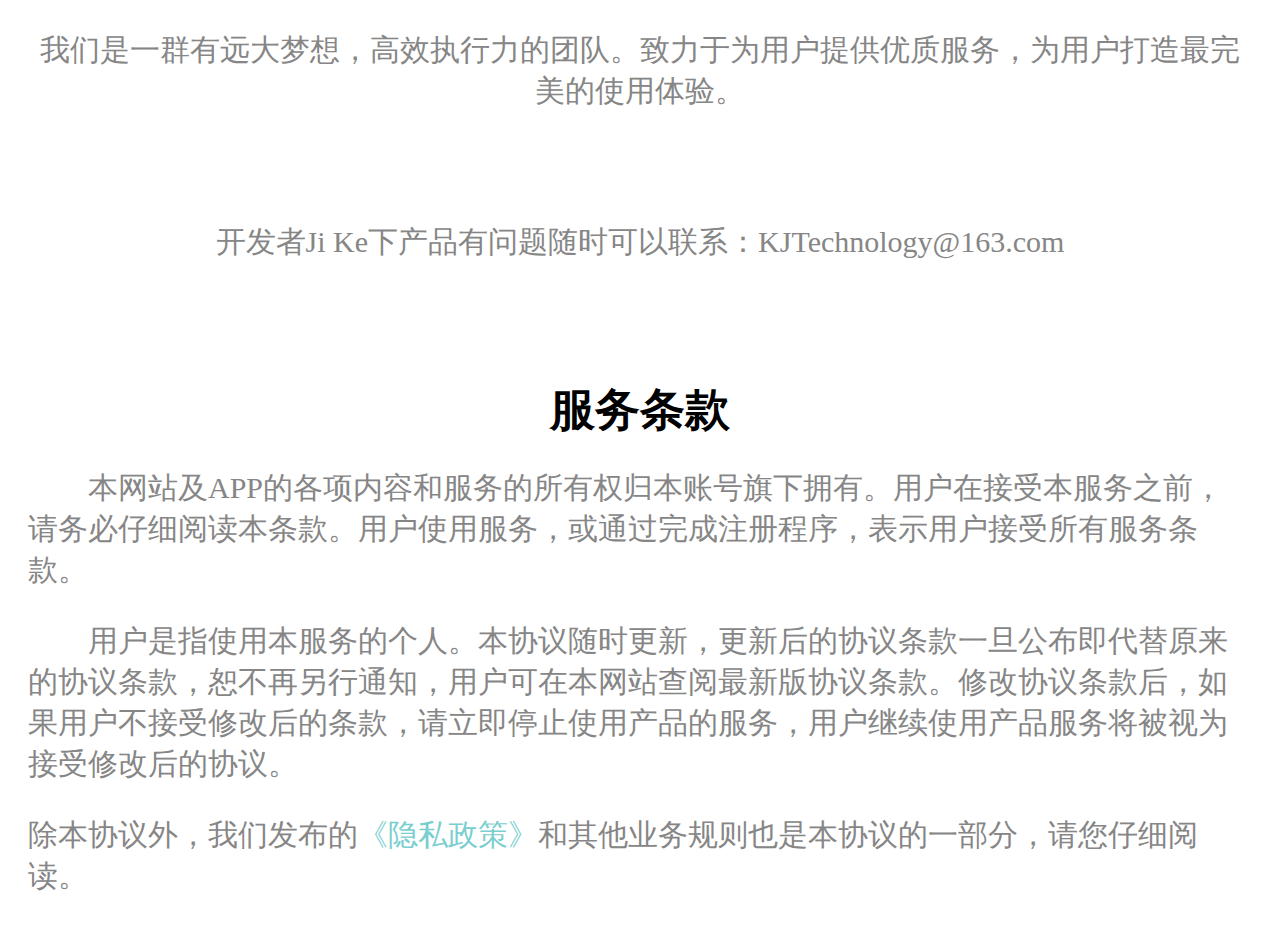
<file: index.html>
<!DOCTYPE html>
<html lang="en">
<head>
    <meta charset="UTF-8">
    <title>Title</title>
    <link rel="stylesheet" href="yhlStyle.css">
</head>
<body>
<p class="centerText">
    我们是一群有远大梦想，高效执行力的团队。致力于为用户提供优质服务，为用户打造最完美的使用体验。
</p>
<div class="lineone"></div>
<p class="centerText">
    开发者Ji Ke下产品有问题随时可以联系：KJTechnology@163.com
</p>
<div class="lineone"></div>
<h2 class="centerText">
    服务条款
</h2>
<p class="emptyIndex">
    本网站及APP的各项内容和服务的所有权归本账号旗下拥有。用户在接受本服务之前，请务必仔细阅读本条款。用户使用服务，或通过完成注册程序，表示用户接受所有服务条款。
</p>
<p class="emptyIndex">
    用户是指使用本服务的个人。本协议随时更新，更新后的协议条款一旦公布即代替原来的协议条款，恕不再另行通知，用户可在本网站查阅最新版协议条款。修改协议条款后，如果用户不接受修改后的条款，请立即停止使用产品的服务，用户继续使用产品服务将被视为接受修改后的协议。
</p>
<p>除本协议外，我们发布的<a href="https://y-hliang.github.io/PrivacyPolicy/">《隐私政策》</a>和其他业务规则也是本协议的一部分，请您仔细阅读。</p>
</body>
</file>
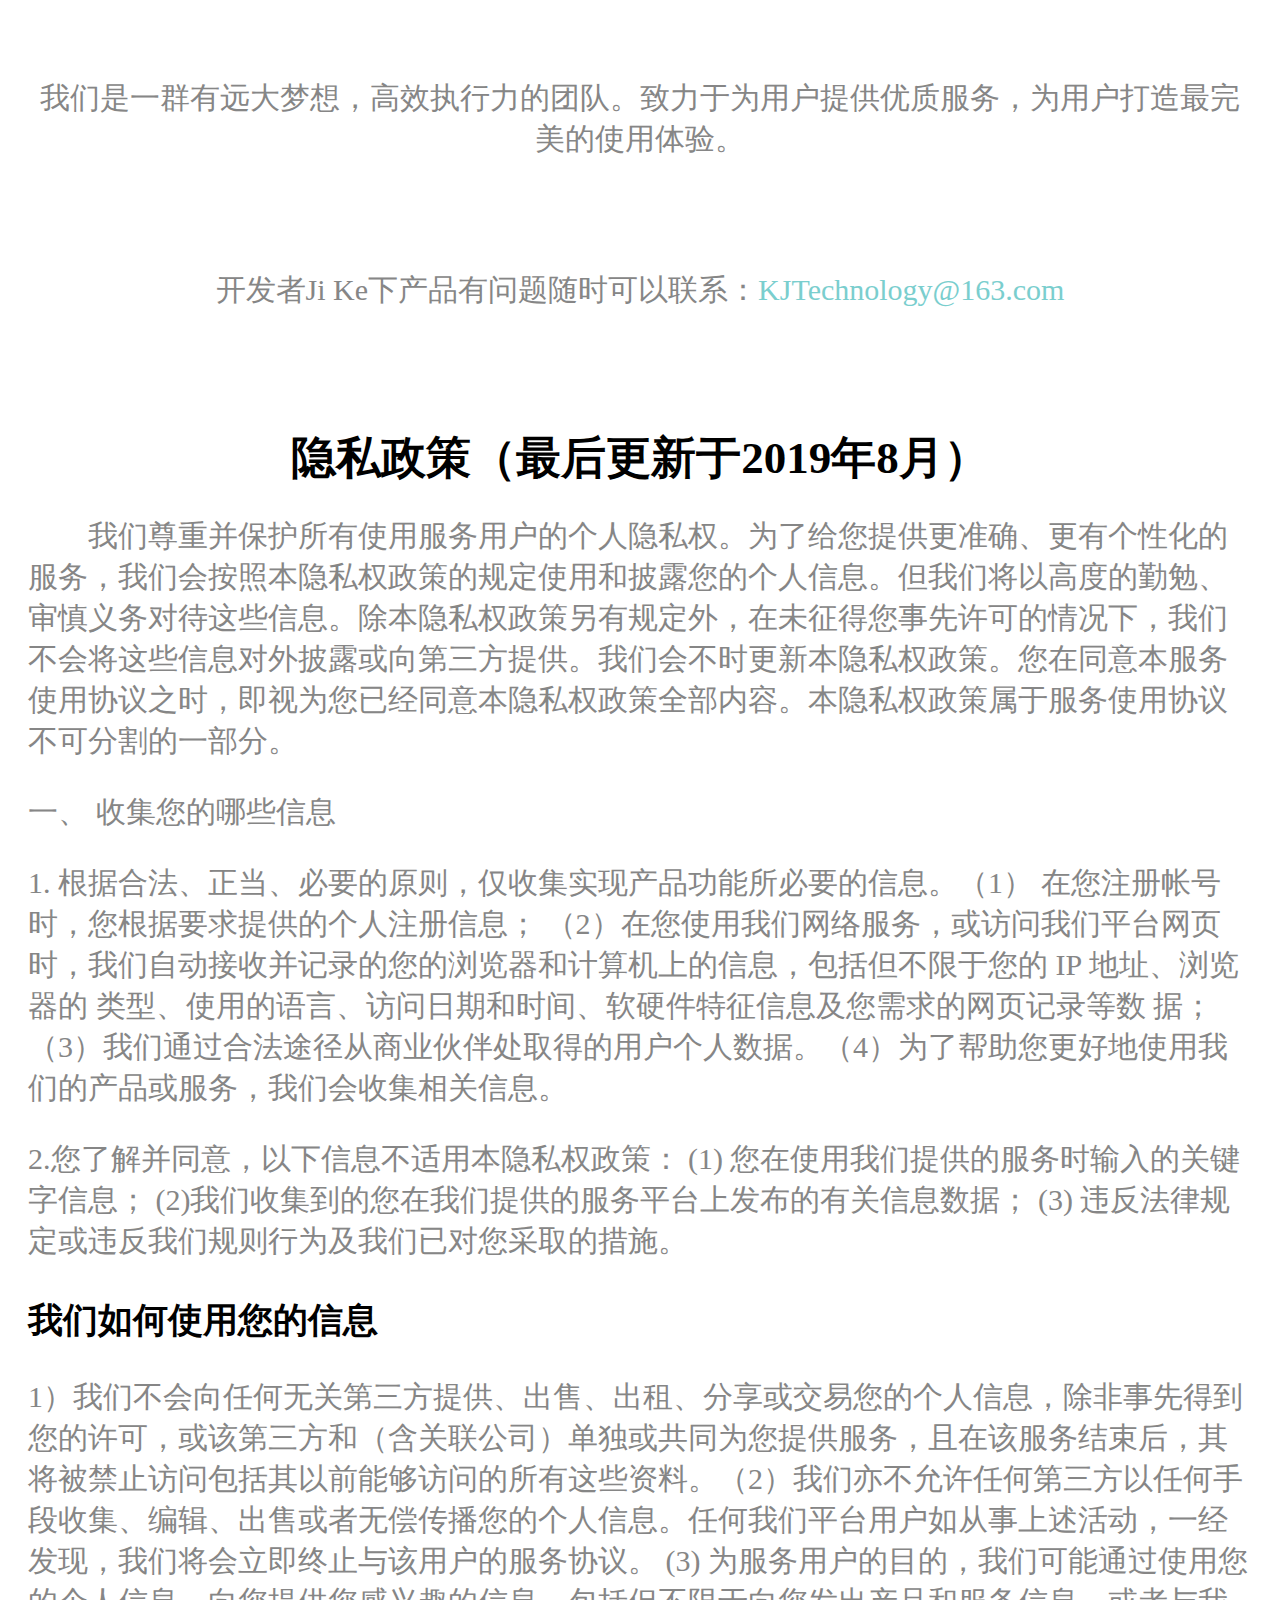
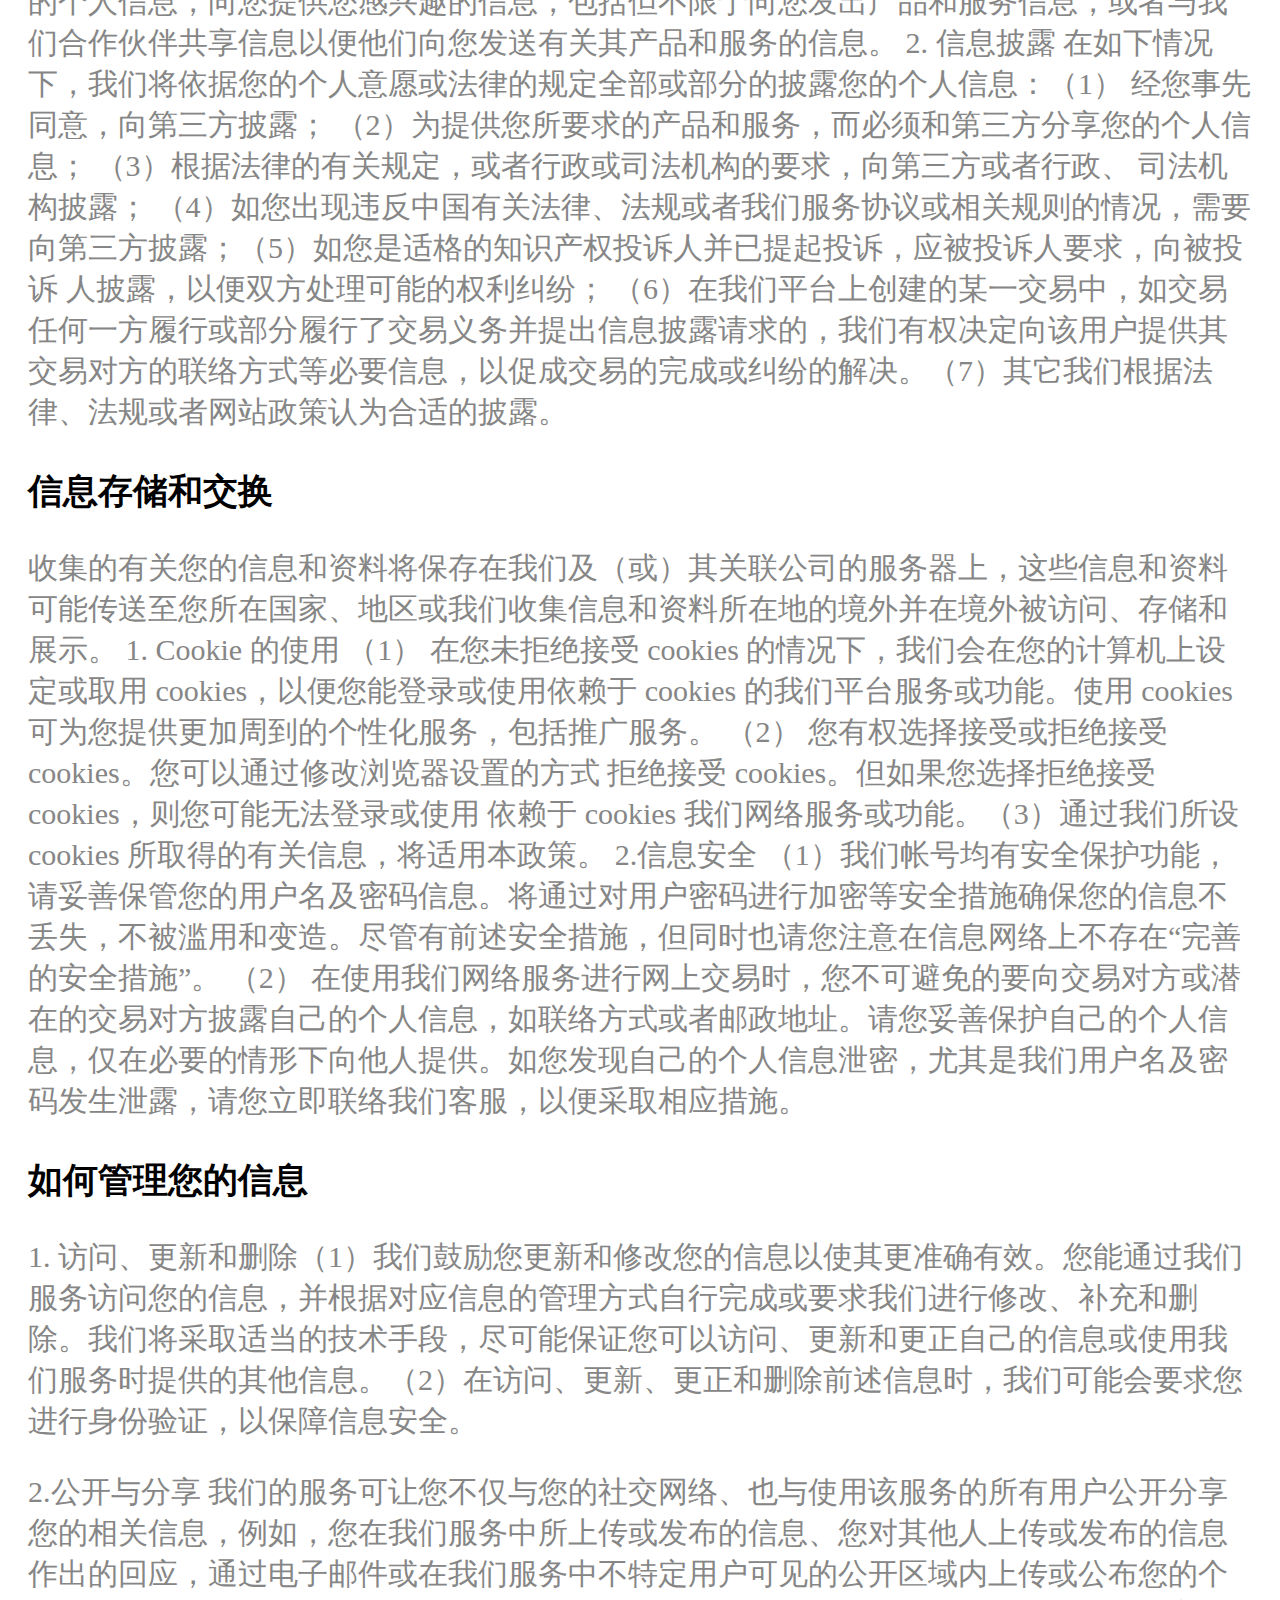
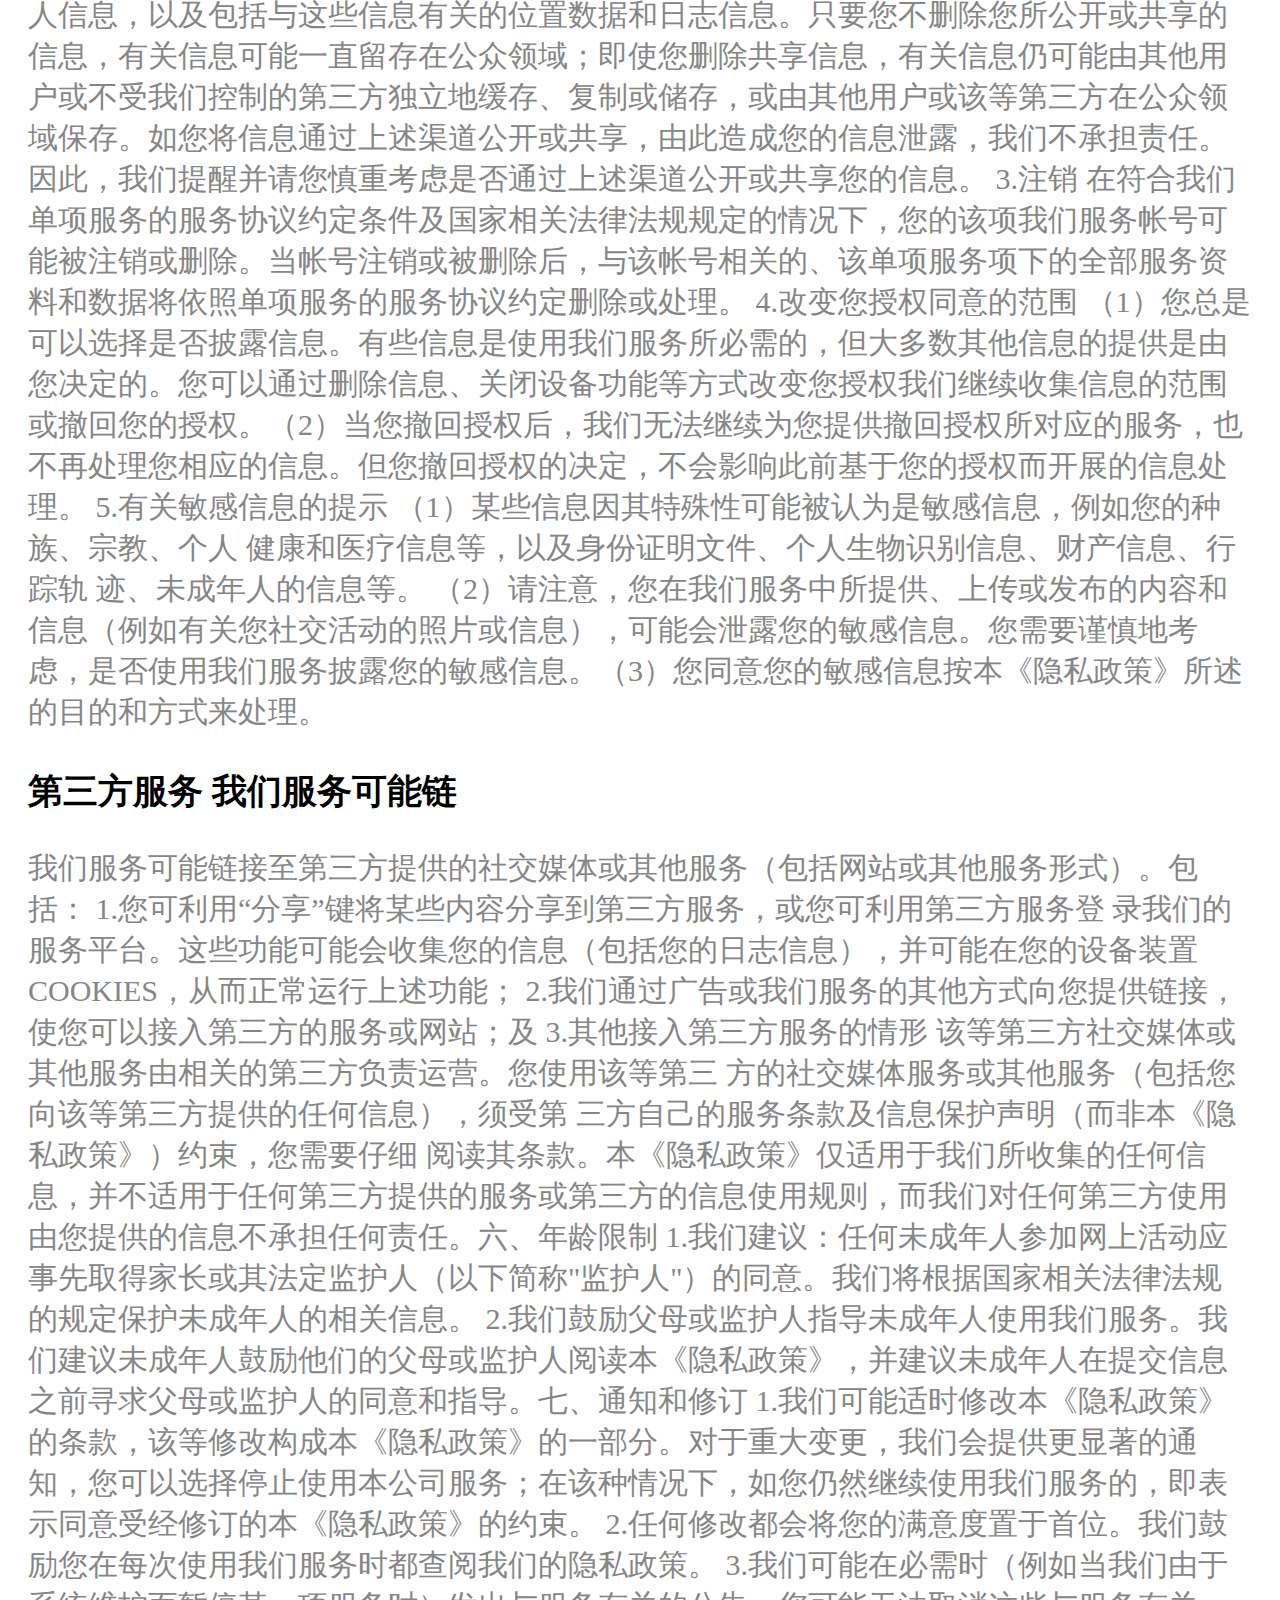
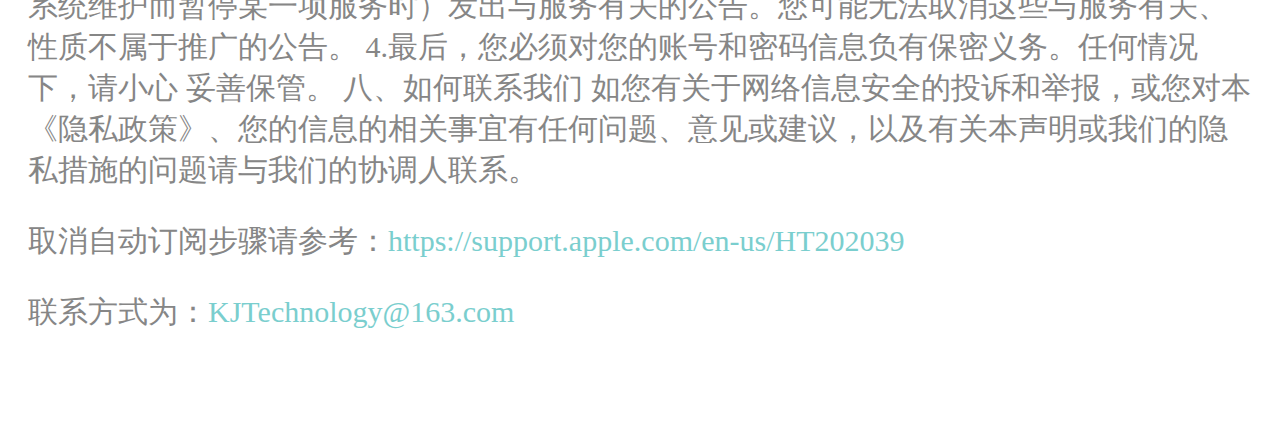
<file: PrivacyPolicy/index.html>
<!DOCTYPE html>
<html lang="en">
<head>
    <meta charset="UTF-8">
    <title>隐私政策</title>
    <link rel="stylesheet" href="yhlStyle.css">
</head>
<body>
<p class="centerText">
    我们是一群有远大梦想，高效执行力的团队。致力于为用户提供优质服务，为用户打造最完美的使用体验。
</p>
<div class="lineone"></div>
<p class="centerText">
    开发者Ji Ke下产品有问题随时可以联系：<span style="color:#7acece;">KJTechnology@163.com</span>
</p>
<div class="lineone"></div>
<h2 class="centerText">
    隐私政策（最后更新于2019年8月）
</h2>
<p class="emptyIndex">
    我们尊重并保护所有使用服务用户的个人隐私权。为了给您提供更准确、更有个性化的服务，我们会按照本隐私权政策的规定使用和披露您的个人信息。但我们将以高度的勤勉、审慎义务对待这些信息。除本隐私权政策另有规定外，在未征得您事先许可的情况下，我们不会将这些信息对外披露或向第三方提供。我们会不时更新本隐私权政策。您在同意本服务使用协议之时，即视为您已经同意本隐私权政策全部内容。本隐私权政策属于服务使用协议不可分割的一部分。
</p>
<p>
    一、 收集您的哪些信息
</p>
<p>1. 根据合法、正当、必要的原则，仅收集实现产品功能所必要的信息。（1） 在您注册帐号时，您根据要求提供的个人注册信息； （2）在您使用我们网络服务，或访问我们平台网页时，我们自动接收并记录的您的浏览器和计算机上的信息，包括但不限于您的 IP 地址、浏览器的 类型、使用的语言、访问日期和时间、软硬件特征信息及您需求的网页记录等数 据； （3）我们通过合法途径从商业伙伴处取得的用户个人数据。（4）为了帮助您更好地使用我们的产品或服务，我们会收集相关信息。 </p>
<p>2.您了解并同意，以下信息不适用本隐私权政策： (1) 您在使用我们提供的服务时输入的关键字信息； (2)我们收集到的您在我们提供的服务平台上发布的有关信息数据； (3) 违反法律规定或违反我们规则行为及我们已对您采取的措施。</p>
<h3>我们如何使用您的信息</h3>
<p>
    1）我们不会向任何无关第三方提供、出售、出租、分享或交易您的个人信息，除非事先得到您的许可，或该第三方和（含关联公司）单独或共同为您提供服务，且在该服务结束后，其将被禁止访问包括其以前能够访问的所有这些资料。（2）我们亦不允许任何第三方以任何手段收集、编辑、出售或者无偿传播您的个人信息。任何我们平台用户如从事上述活动，一经发现，我们将会立即终止与该用户的服务协议。 (3) 为服务用户的目的，我们可能通过使用您的个人信息，向您提供您感兴趣的信息，包括但不限于向您发出产品和服务信息，或者与我们合作伙伴共享信息以便他们向您发送有关其产品和服务的信息。 2. 信息披露 在如下情况下，我们将依据您的个人意愿或法律的规定全部或部分的披露您的个人信息：（1） 经您事先同意，向第三方披露； （2）为提供您所要求的产品和服务，而必须和第三方分享您的个人信息； （3）根据法律的有关规定，或者行政或司法机构的要求，向第三方或者行政、 司法机构披露； （4）如您出现违反中国有关法律、法规或者我们服务协议或相关规则的情况，需要向第三方披露；（5）如您是适格的知识产权投诉人并已提起投诉，应被投诉人要求，向被投诉 人披露，以便双方处理可能的权利纠纷； （6）在我们平台上创建的某一交易中，如交易任何一方履行或部分履行了交易义务并提出信息披露请求的，我们有权决定向该用户提供其交易对方的联络方式等必要信息，以促成交易的完成或纠纷的解决。（7）其它我们根据法律、法规或者网站政策认为合适的披露。
</p>
<h3>信息存储和交换 </h3>
<p>
    收集的有关您的信息和资料将保存在我们及（或）其关联公司的服务器上，这些信息和资料可能传送至您所在国家、地区或我们收集信息和资料所在地的境外并在境外被访问、存储和展示。 1. Cookie 的使用 （1） 在您未拒绝接受 cookies 的情况下，我们会在您的计算机上设定或取用 cookies，以便您能登录或使用依赖于 cookies 的我们平台服务或功能。使用 cookies 可为您提供更加周到的个性化服务，包括推广服务。 （2） 您有权选择接受或拒绝接受 cookies。您可以通过修改浏览器设置的方式 拒绝接受 cookies。但如果您选择拒绝接受 cookies，则您可能无法登录或使用 依赖于 cookies 我们网络服务或功能。（3）通过我们所设 cookies 所取得的有关信息，将适用本政策。 2.信息安全 （1）我们帐号均有安全保护功能，请妥善保管您的用户名及密码信息。将通过对用户密码进行加密等安全措施确保您的信息不丢失，不被滥用和变造。尽管有前述安全措施，但同时也请您注意在信息网络上不存在“完善的安全措施”。 （2） 在使用我们网络服务进行网上交易时，您不可避免的要向交易对方或潜在的交易对方披露自己的个人信息，如联络方式或者邮政地址。请您妥善保护自己的个人信息，仅在必要的情形下向他人提供。如您发现自己的个人信息泄密，尤其是我们用户名及密码发生泄露，请您立即联络我们客服，以便采取相应措施。
</p>
<h3>
    如何管理您的信息
</h3>
<p>
    1. 访问、更新和删除（1）我们鼓励您更新和修改您的信息以使其更准确有效。您能通过我们服务访问您的信息，并根据对应信息的管理方式自行完成或要求我们进行修改、补充和删除。我们将采取适当的技术手段，尽可能保证您可以访问、更新和更正自己的信息或使用我们服务时提供的其他信息。（2）在访问、更新、更正和删除前述信息时，我们可能会要求您进行身份验证，以保障信息安全。
</p>
<p>
    2.公开与分享 我们的服务可让您不仅与您的社交网络、也与使用该服务的所有用户公开分享您的相关信息，例如，您在我们服务中所上传或发布的信息、您对其他人上传或发布的信息作出的回应，通过电子邮件或在我们服务中不特定用户可见的公开区域内上传或公布您的个人信息，以及包括与这些信息有关的位置数据和日志信息。只要您不删除您所公开或共享的信息，有关信息可能一直留存在公众领域；即使您删除共享信息，有关信息仍可能由其他用户或不受我们控制的第三方独立地缓存、复制或储存，或由其他用户或该等第三方在公众领域保存。如您将信息通过上述渠道公开或共享，由此造成您的信息泄露，我们不承担责任。因此，我们提醒并请您慎重考虑是否通过上述渠道公开或共享您的信息。 3.注销 在符合我们单项服务的服务协议约定条件及国家相关法律法规规定的情况下，您的该项我们服务帐号可能被注销或删除。当帐号注销或被删除后，与该帐号相关的、该单项服务项下的全部服务资料和数据将依照单项服务的服务协议约定删除或处理。 4.改变您授权同意的范围 （1）您总是可以选择是否披露信息。有些信息是使用我们服务所必需的，但大多数其他信息的提供是由您决定的。您可以通过删除信息、关闭设备功能等方式改变您授权我们继续收集信息的范围或撤回您的授权。（2）当您撤回授权后，我们无法继续为您提供撤回授权所对应的服务，也不再处理您相应的信息。但您撤回授权的决定，不会影响此前基于您的授权而开展的信息处理。 5.有关敏感信息的提示 （1）某些信息因其特殊性可能被认为是敏感信息，例如您的种族、宗教、个人 健康和医疗信息等，以及身份证明文件、个人生物识别信息、财产信息、行踪轨 迹、未成年人的信息等。 （2）请注意，您在我们服务中所提供、上传或发布的内容和信息（例如有关您社交活动的照片或信息），可能会泄露您的敏感信息。您需要谨慎地考虑，是否使用我们服务披露您的敏感信息。（3）您同意您的敏感信息按本《隐私政策》所述的目的和方式来处理。
</p>
<h3>第三方服务 我们服务可能链</h3>
<p>
    我们服务可能链接至第三方提供的社交媒体或其他服务（包括网站或其他服务形式）。包括： 1.您可利用“分享”键将某些内容分享到第三方服务，或您可利用第三方服务登 录我们的服务平台。这些功能可能会收集您的信息（包括您的日志信息），并可能在您的设备装置 COOKIES，从而正常运行上述功能； 2.我们通过广告或我们服务的其他方式向您提供链接，使您可以接入第三方的服务或网站；及 3.其他接入第三方服务的情形 该等第三方社交媒体或其他服务由相关的第三方负责运营。您使用该等第三 方的社交媒体服务或其他服务（包括您向该等第三方提供的任何信息），须受第 三方自己的服务条款及信息保护声明（而非本《隐私政策》）约束，您需要仔细 阅读其条款。本《隐私政策》仅适用于我们所收集的任何信息，并不适用于任何第三方提供的服务或第三方的信息使用规则，而我们对任何第三方使用由您提供的信息不承担任何责任。六、年龄限制 1.我们建议：任何未成年人参加网上活动应事先取得家长或其法定监护人（以下简称"监护人"）的同意。我们将根据国家相关法律法规的规定保护未成年人的相关信息。 2.我们鼓励父母或监护人指导未成年人使用我们服务。我们建议未成年人鼓励他们的父母或监护人阅读本《隐私政策》，并建议未成年人在提交信息之前寻求父母或监护人的同意和指导。七、通知和修订 1.我们可能适时修改本《隐私政策》的条款，该等修改构成本《隐私政策》的一部分。对于重大变更，我们会提供更显著的通知，您可以选择停止使用本公司服务；在该种情况下，如您仍然继续使用我们服务的，即表示同意受经修订的本《隐私政策》的约束。 2.任何修改都会将您的满意度置于首位。我们鼓励您在每次使用我们服务时都查阅我们的隐私政策。 3.我们可能在必需时（例如当我们由于系统维护而暂停某一项服务时）发出与服务有关的公告。您可能无法取消这些与服务有关、性质不属于推广的公告。 4.最后，您必须对您的账号和密码信息负有保密义务。任何情况下，请小心 妥善保管。 八、如何联系我们 如您有关于网络信息安全的投诉和举报，或您对本《隐私政策》、您的信息的相关事宜有任何问题、意见或建议，以及有关本声明或我们的隐私措施的问题请与我们的协调人联系。
</p>
<p>
    取消自动订阅步骤请参考：<a href="https://support.apple.com/en-us/HT202039">https://support.apple.com/en-us/HT202039</a>
</p>
<p>联系方式为：<span style="color:#7acece;">KJTechnology@163.com</span></p>

</body>
</file>
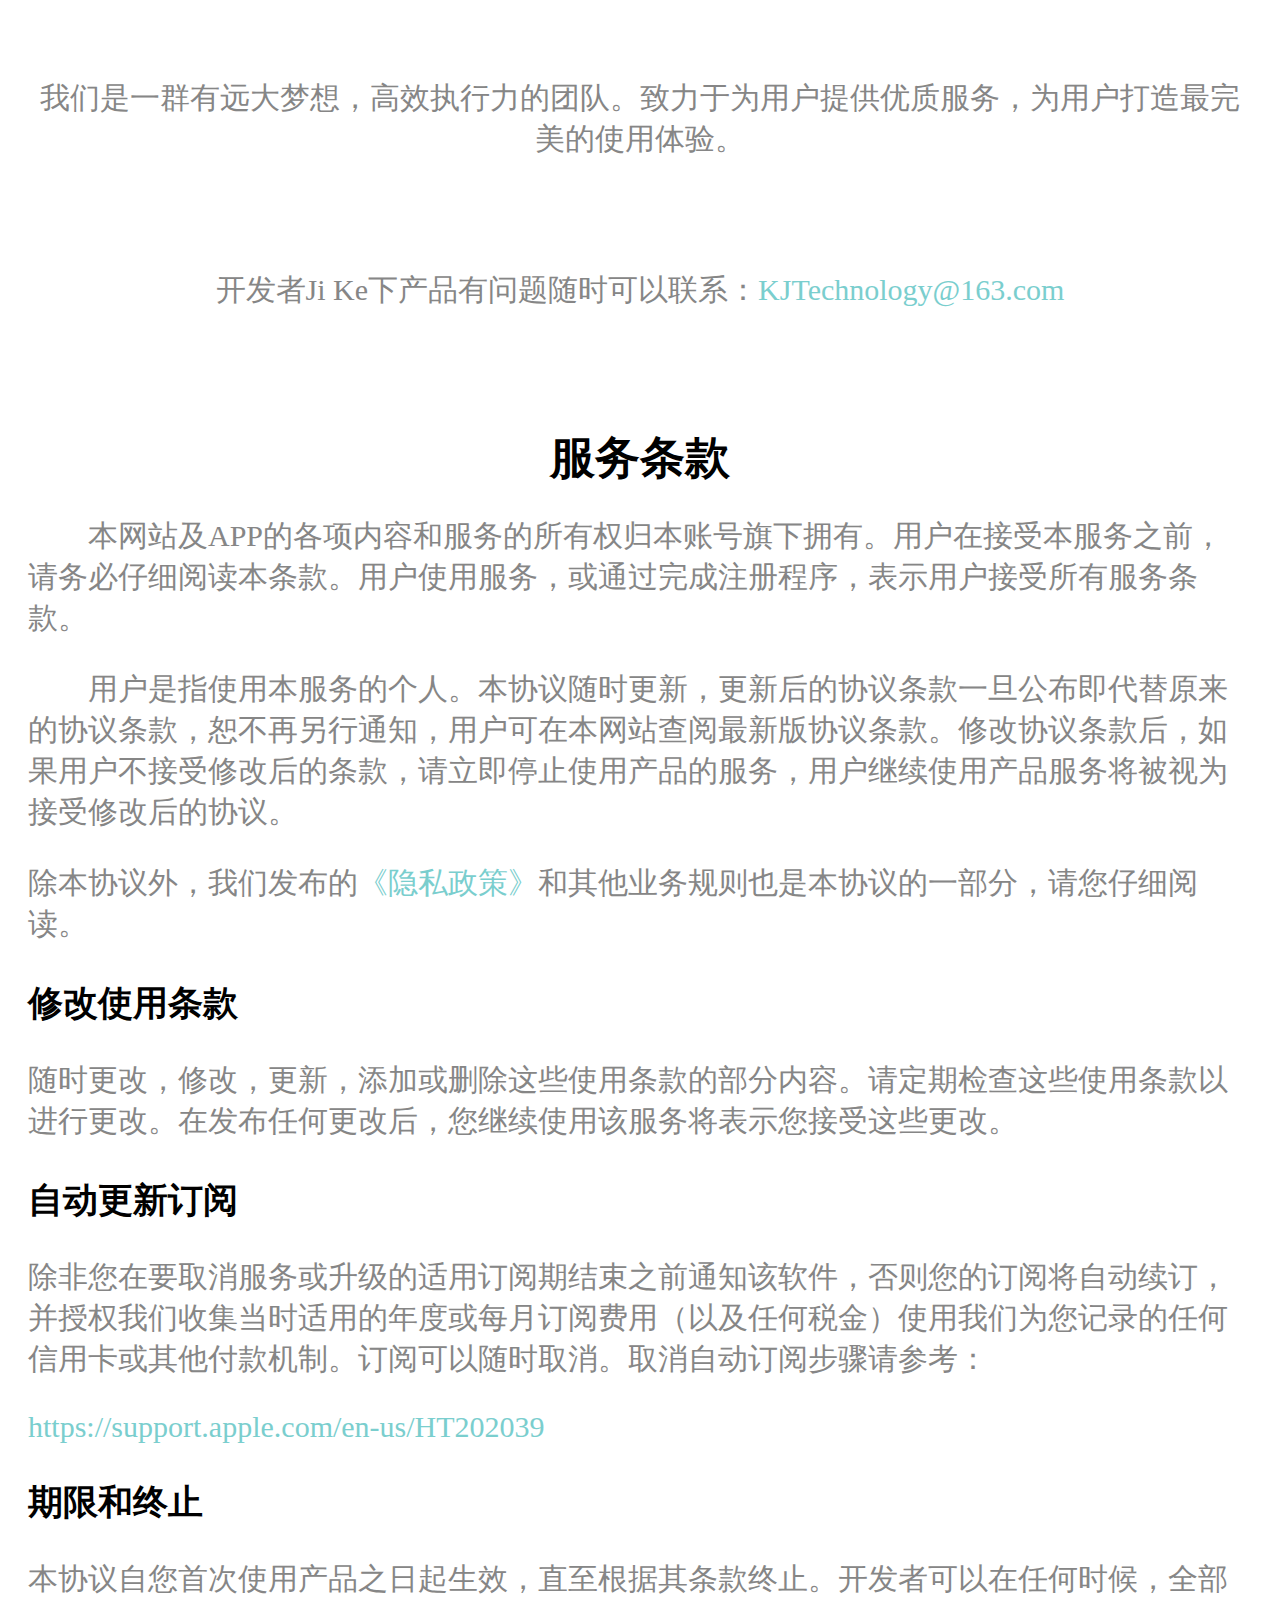
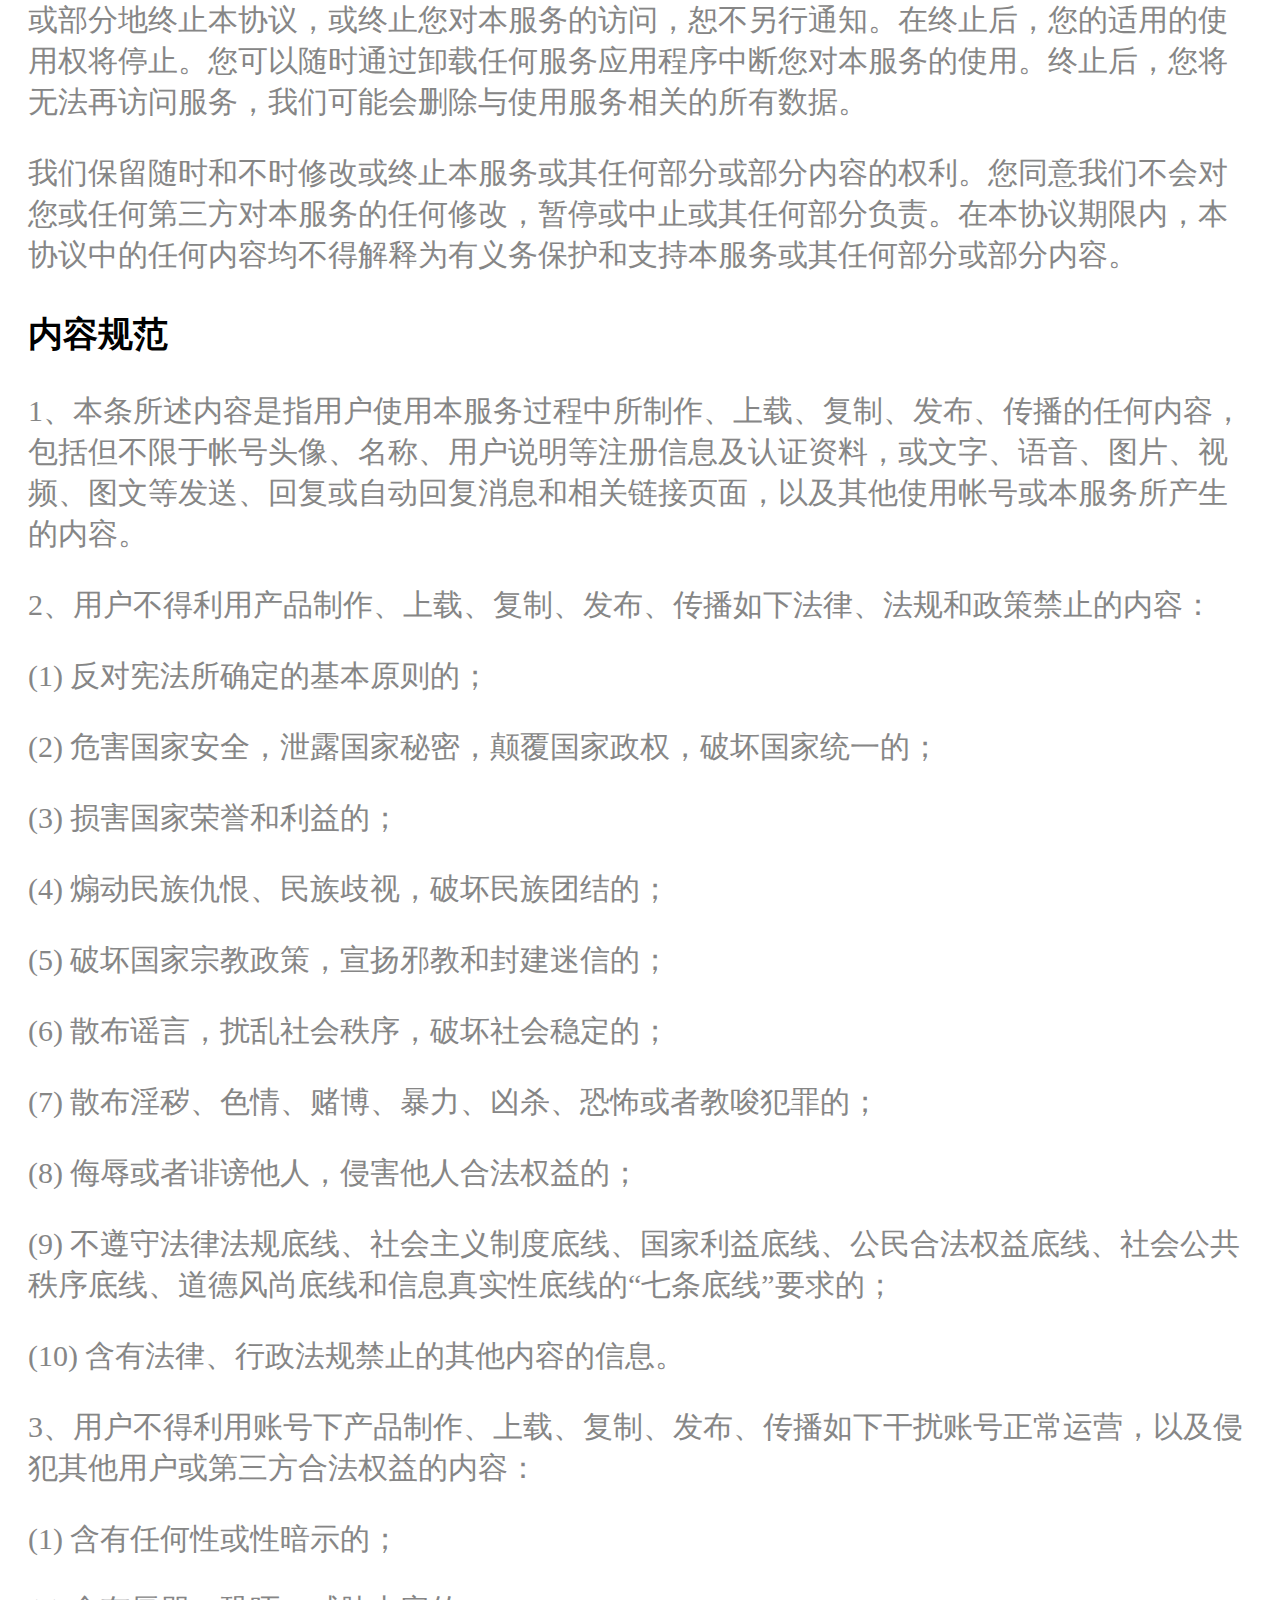
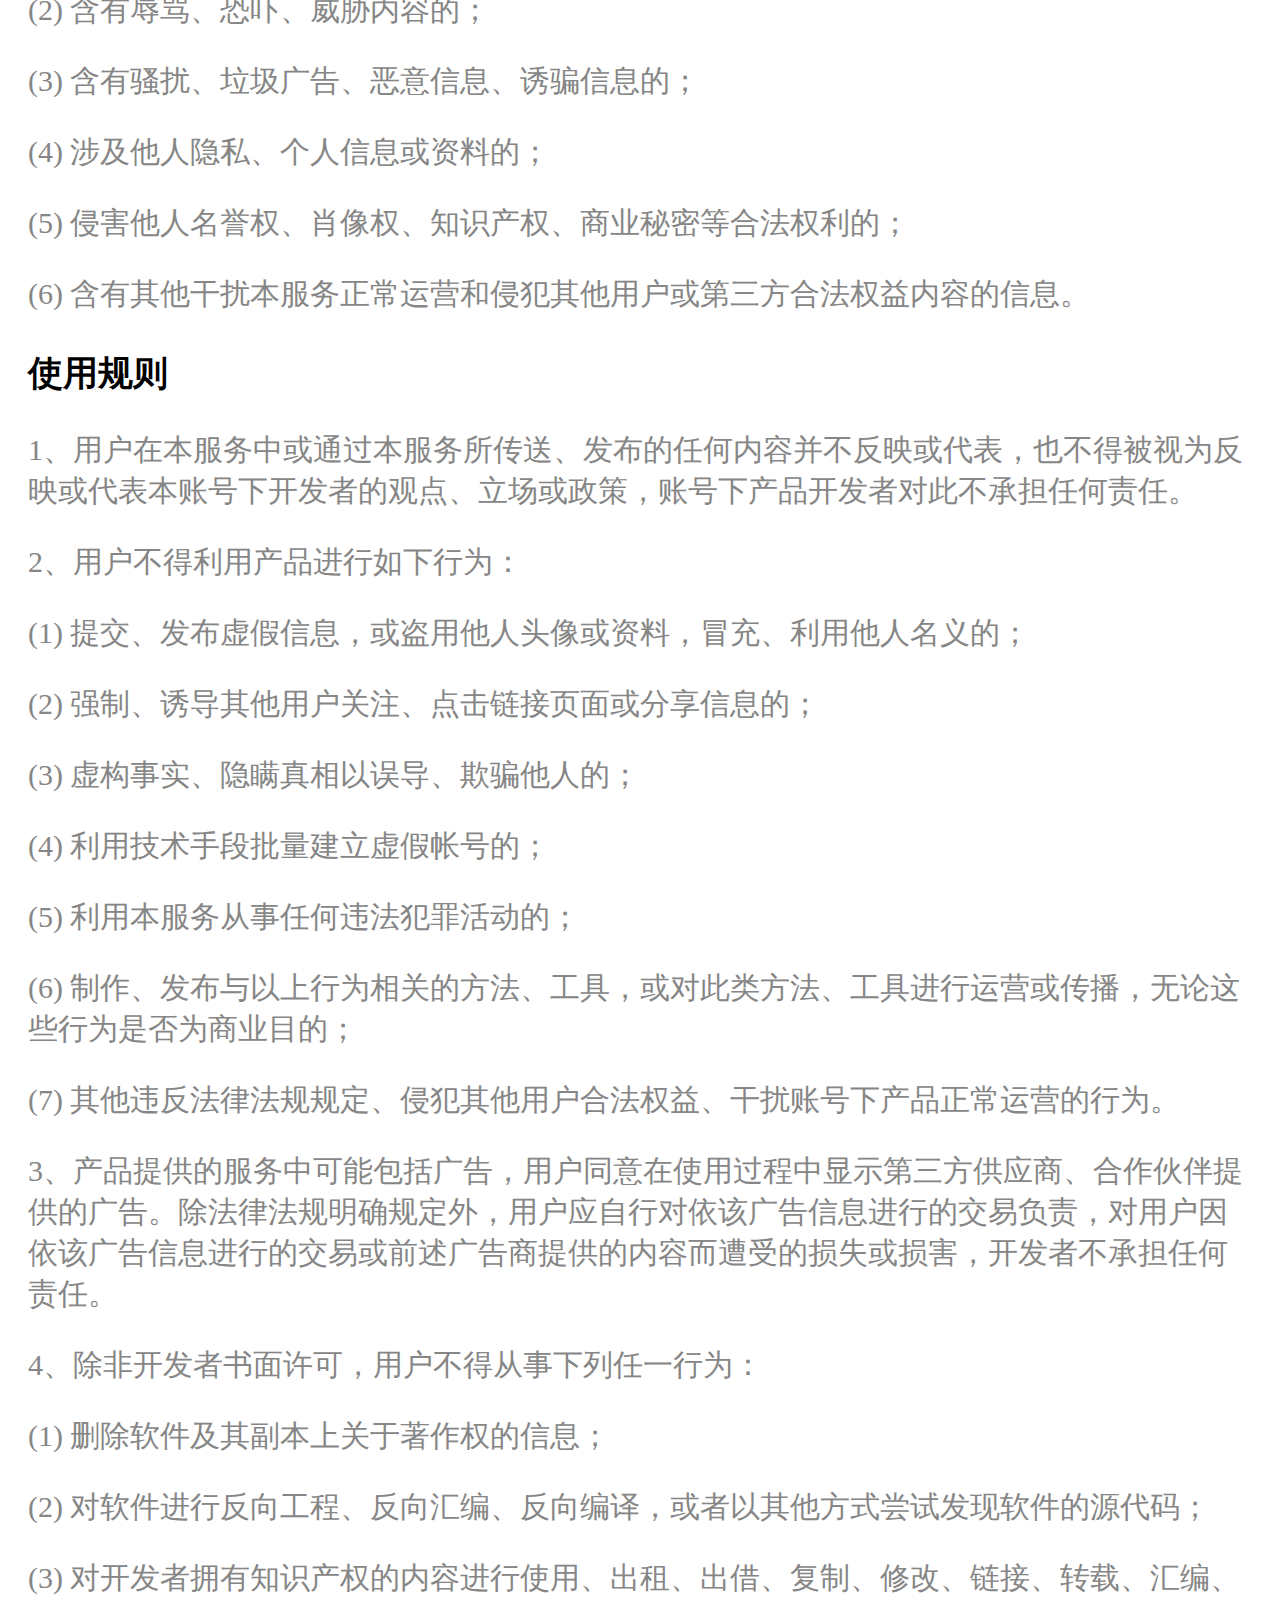
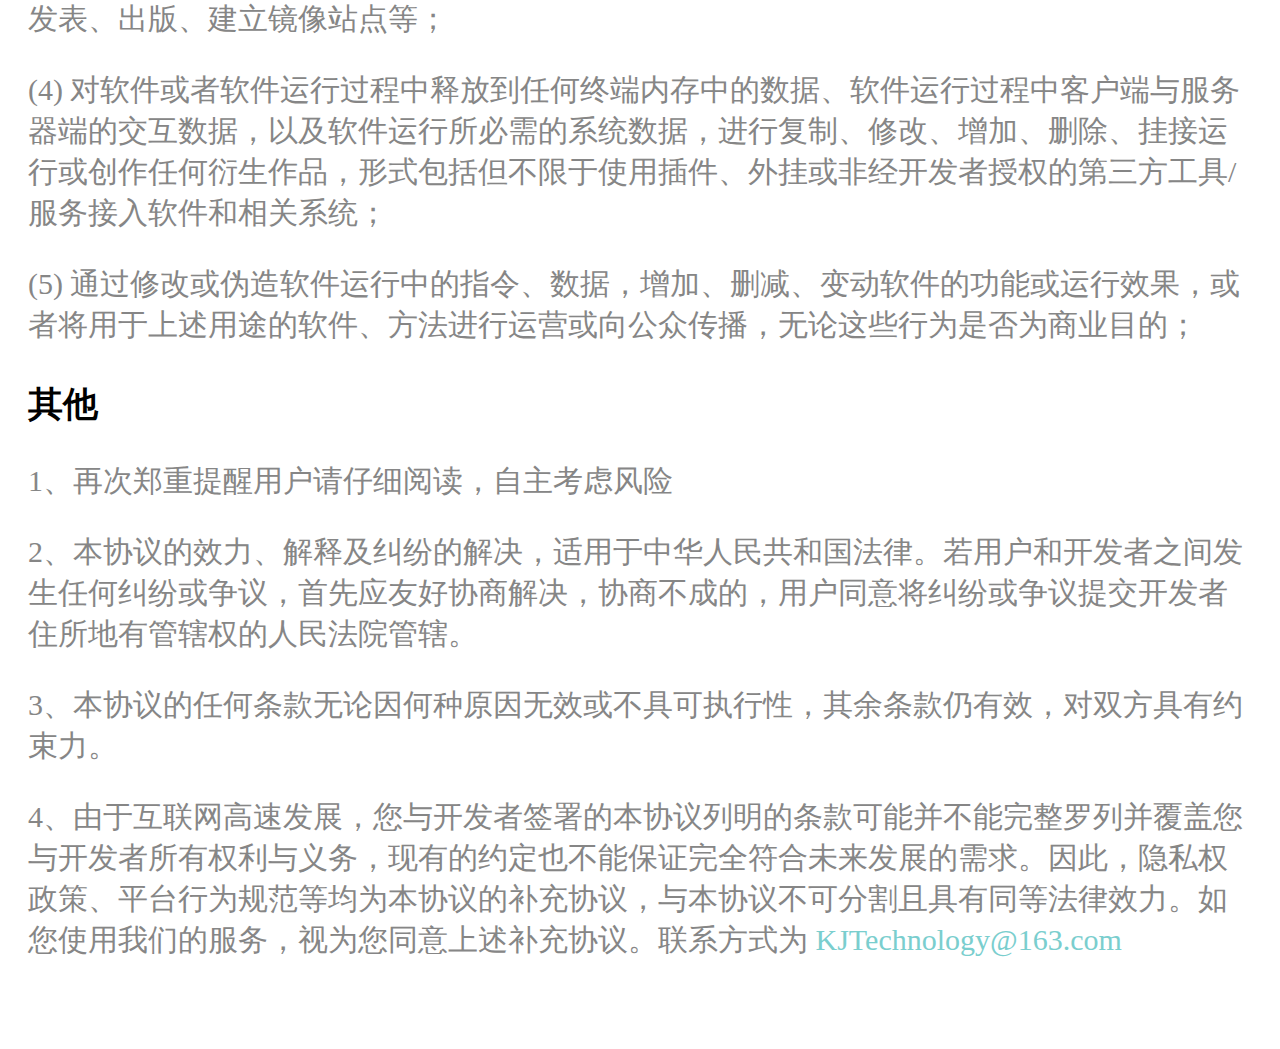
<file: TermsofService/index.html>
<!DOCTYPE html>
<html lang="en">
<head>
    <meta charset="UTF-8">
    <title>服务条款</title>
    <link rel="stylesheet" href="yhlStyle.css">
</head>
<body>
<p class="centerText">
    我们是一群有远大梦想，高效执行力的团队。致力于为用户提供优质服务，为用户打造最完美的使用体验。
</p>
<div class="lineone"></div>
<p class="centerText">
    开发者Ji Ke下产品有问题随时可以联系：<span style="color:#7acece;">KJTechnology@163.com</span>
</p>
<div class="lineone"></div>
<h2 class="centerText">
    服务条款
</h2>
<p class="emptyIndex">
    本网站及APP的各项内容和服务的所有权归本账号旗下拥有。用户在接受本服务之前，请务必仔细阅读本条款。用户使用服务，或通过完成注册程序，表示用户接受所有服务条款。
</p>
<p class="emptyIndex">
    用户是指使用本服务的个人。本协议随时更新，更新后的协议条款一旦公布即代替原来的协议条款，恕不再另行通知，用户可在本网站查阅最新版协议条款。修改协议条款后，如果用户不接受修改后的条款，请立即停止使用产品的服务，用户继续使用产品服务将被视为接受修改后的协议。
</p>
<p>除本协议外，我们发布的<a href="../PrivacyPolicy/index.html">《隐私政策》</a>和其他业务规则也是本协议的一部分，请您仔细阅读。</p>
<h3>修改使用条款</h3>
<p>随时更改，修改，更新，添加或删除这些使用条款的部分内容。请定期检查这些使用条款以进行更改。在发布任何更改后，您继续使用该服务将表示您接受这些更改。</p>
<h3>自动更新订阅</h3>
<p>除非您在要取消服务或升级的适用订阅期结束之前通知该软件，否则您的订阅将自动续订，并授权我们收集当时适用的年度或每月订阅费用（以及任何税金）使用我们为您记录的任何信用卡或其他付款机制。订阅可以随时取消。取消自动订阅步骤请参考：</p>
<p><a href="https://support.apple.com/en-us/HT202039">https://support.apple.com/en-us/HT202039</a></p>
<h3>期限和终止</h3>
<p>本协议自您首次使用产品之日起生效，直至根据其条款终止。开发者可以在任何时候，全部或部分地终止本协议，或终止您对本服务的访问，恕不另行通知。在终止后，您的适用的使用权将停止。您可以随时通过卸载任何服务应用程序中断您对本服务的使用。终止后，您将无法再访问服务，我们可能会删除与使用服务相关的所有数据。</p>
<p>我们保留随时和不时修改或终止本服务或其任何部分或部分内容的权利。您同意我们不会对您或任何第三方对本服务的任何修改，暂停或中止或其任何部分负责。在本协议期限内，本协议中的任何内容均不得解释为有义务保护和支持本服务或其任何部分或部分内容。</p>
<h3>内容规范</h3>
<p>1、本条所述内容是指用户使用本服务过程中所制作、上载、复制、发布、传播的任何内容，包括但不限于帐号头像、名称、用户说明等注册信息及认证资料，或文字、语音、图片、视频、图文等发送、回复或自动回复消息和相关链接页面，以及其他使用帐号或本服务所产生的内容。</p>
<p>
    2、用户不得利用产品制作、上载、复制、发布、传播如下法律、法规和政策禁止的内容：
</p>
<p>(1) 反对宪法所确定的基本原则的；</p>
<p>(2) 危害国家安全，泄露国家秘密，颠覆国家政权，破坏国家统一的；</p>
<p>(3) 损害国家荣誉和利益的；</p>
<p>(4) 煽动民族仇恨、民族歧视，破坏民族团结的；</p>
<p>(5) 破坏国家宗教政策，宣扬邪教和封建迷信的；</p>
<p>(6) 散布谣言，扰乱社会秩序，破坏社会稳定的；</p>
<p>(7) 散布淫秽、色情、赌博、暴力、凶杀、恐怖或者教唆犯罪的；</p>
<p>(8) 侮辱或者诽谤他人，侵害他人合法权益的；</p>
<p>(9) 不遵守法律法规底线、社会主义制度底线、国家利益底线、公民合法权益底线、社会公共秩序底线、道德风尚底线和信息真实性底线的“七条底线”要求的；</p>
<p>(10) 含有法律、行政法规禁止的其他内容的信息。</p>
<p>3、用户不得利用账号下产品制作、上载、复制、发布、传播如下干扰账号正常运营，以及侵犯其他用户或第三方合法权益的内容：</p>
<p>(1) 含有任何性或性暗示的；</p>
<p>(2) 含有辱骂、恐吓、威胁内容的；</p>
<p>(3) 含有骚扰、垃圾广告、恶意信息、诱骗信息的；</p>
<p>(4) 涉及他人隐私、个人信息或资料的；</p>
<p>(5) 侵害他人名誉权、肖像权、知识产权、商业秘密等合法权利的；</p>
<p>(6) 含有其他干扰本服务正常运营和侵犯其他用户或第三方合法权益内容的信息。</p>
<h3>使用规则</h3>
<p>1、用户在本服务中或通过本服务所传送、发布的任何内容并不反映或代表，也不得被视为反映或代表本账号下开发者的观点、立场或政策，账号下产品开发者对此不承担任何责任。</p>
<p>2、用户不得利用产品进行如下行为：</p>
<p>(1) 提交、发布虚假信息，或盗用他人头像或资料，冒充、利用他人名义的；</p>
<p>(2) 强制、诱导其他用户关注、点击链接页面或分享信息的；</p>
<p>(3) 虚构事实、隐瞒真相以误导、欺骗他人的；</p>
<p>(4) 利用技术手段批量建立虚假帐号的；</p>
<p>(5) 利用本服务从事任何违法犯罪活动的；</p>
<p>(6) 制作、发布与以上行为相关的方法、工具，或对此类方法、工具进行运营或传播，无论这些行为是否为商业目的；</p>
<p>(7) 其他违反法律法规规定、侵犯其他用户合法权益、干扰账号下产品正常运营的行为。</p>
<p>3、产品提供的服务中可能包括广告，用户同意在使用过程中显示第三方供应商、合作伙伴提供的广告。除法律法规明确规定外，用户应自行对依该广告信息进行的交易负责，对用户因依该广告信息进行的交易或前述广告商提供的内容而遭受的损失或损害，开发者不承担任何责任。</p>
<p>4、除非开发者书面许可，用户不得从事下列任一行为：</p>
<p>(1) 删除软件及其副本上关于著作权的信息；</p>
<p>(2) 对软件进行反向工程、反向汇编、反向编译，或者以其他方式尝试发现软件的源代码；</p>
<p>(3) 对开发者拥有知识产权的内容进行使用、出租、出借、复制、修改、链接、转载、汇编、发表、出版、建立镜像站点等；</p>
<p>(4) 对软件或者软件运行过程中释放到任何终端内存中的数据、软件运行过程中客户端与服务器端的交互数据，以及软件运行所必需的系统数据，进行复制、修改、增加、删除、挂接运行或创作任何衍生作品，形式包括但不限于使用插件、外挂或非经开发者授权的第三方工具/服务接入软件和相关系统；</p>
<p>(5) 通过修改或伪造软件运行中的指令、数据，增加、删减、变动软件的功能或运行效果，或者将用于上述用途的软件、方法进行运营或向公众传播，无论这些行为是否为商业目的；</p>
<h3>其他</h3>
<p>1、再次郑重提醒用户请仔细阅读，自主考虑风险</p>
<p>2、本协议的效力、解释及纠纷的解决，适用于中华人民共和国法律。若用户和开发者之间发生任何纠纷或争议，首先应友好协商解决，协商不成的，用户同意将纠纷或争议提交开发者住所地有管辖权的人民法院管辖。</p>
<P>3、本协议的任何条款无论因何种原因无效或不具可执行性，其余条款仍有效，对双方具有约束力。</P>
<P>4、由于互联网高速发展，您与开发者签署的本协议列明的条款可能并不能完整罗列并覆盖您与开发者所有权利与义务，现有的约定也不能保证完全符合未来发展的需求。因此，隐私权政策、平台行为规范等均为本协议的补充协议，与本协议不可分割且具有同等法律效力。如您使用我们的服务，视为您同意上述补充协议。联系方式为
    <span style="color:#7acece;">KJTechnology@163.com</span></P>

</body>
</file>
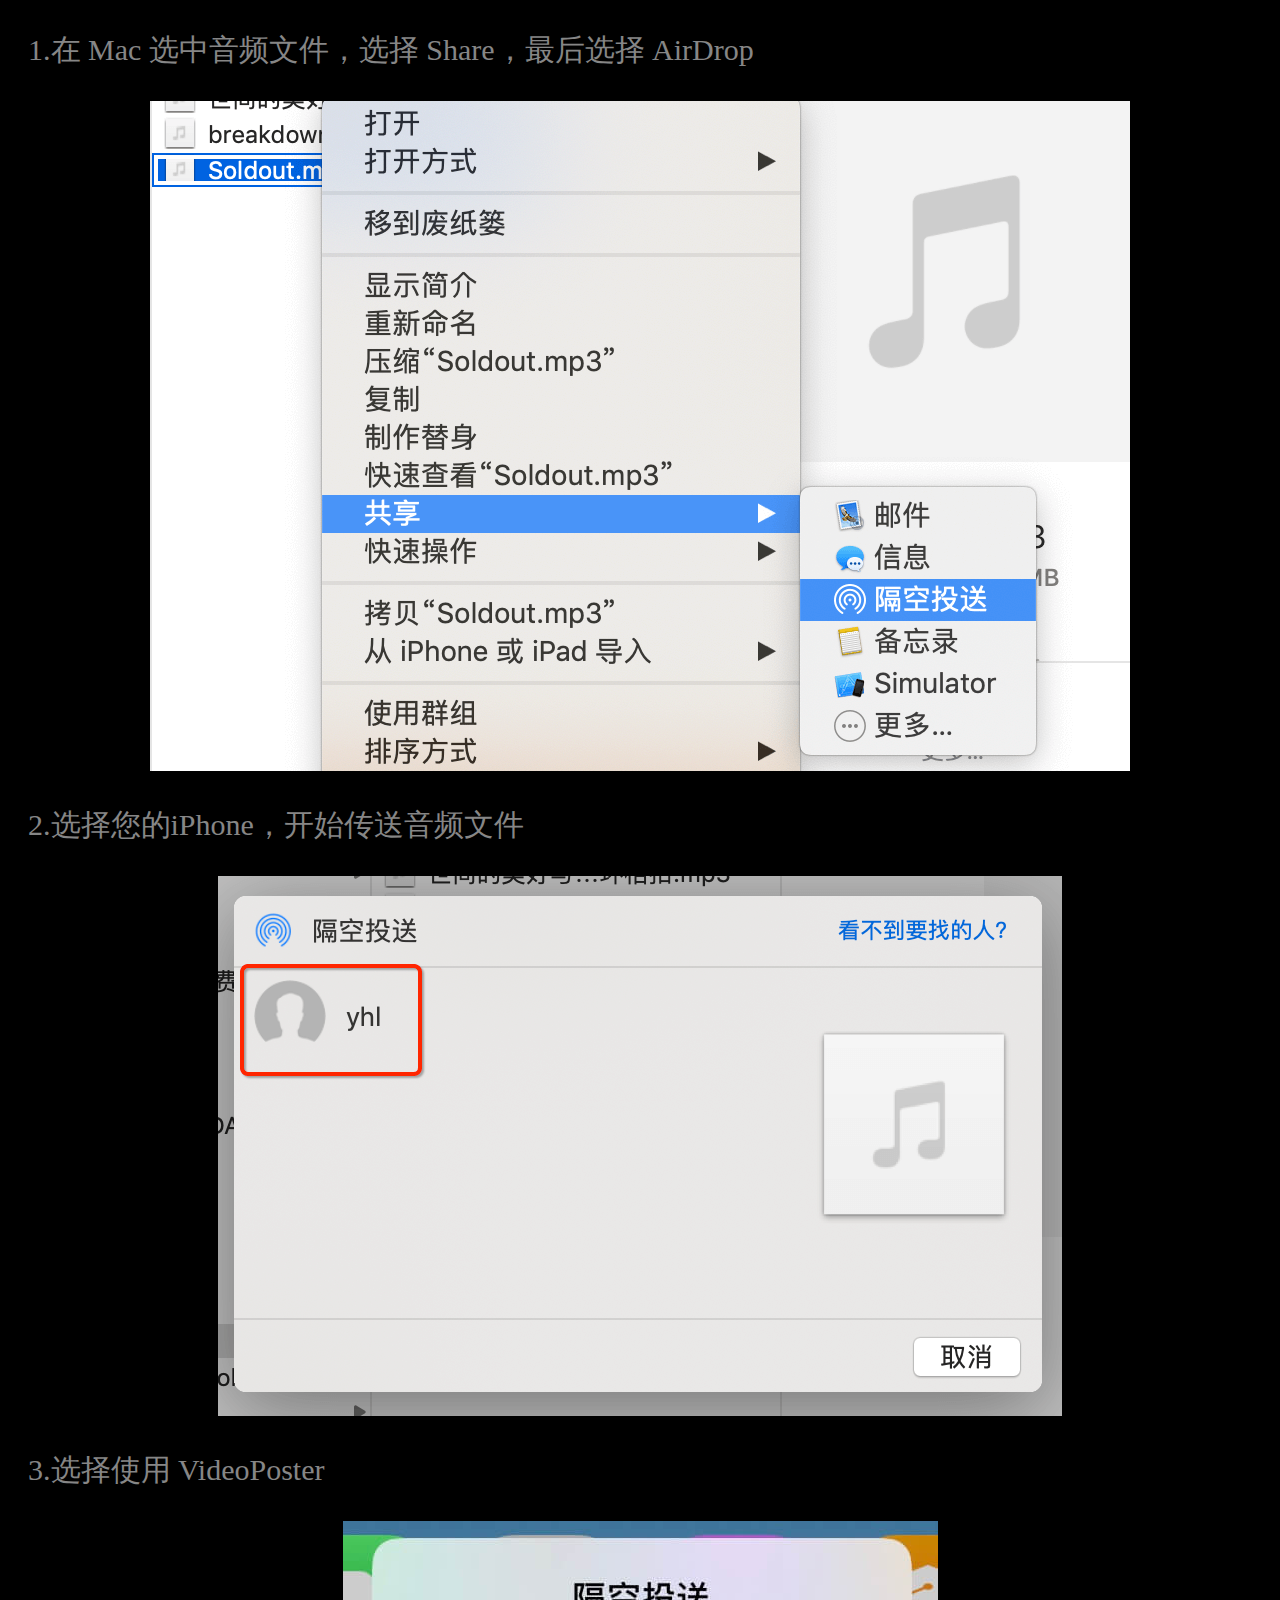
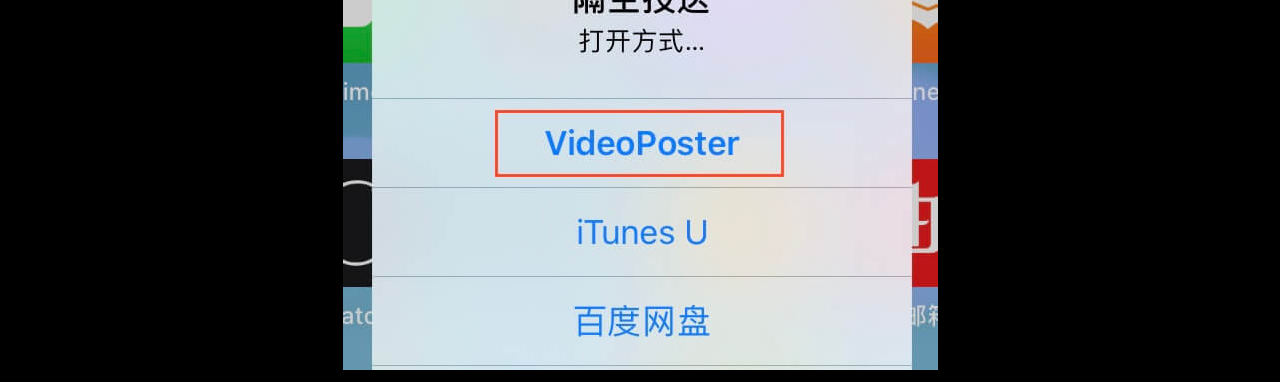
<file: VideoPoster/AirDropTeach/index.html>
<!DOCTYPE html>
<html lang="en">
<head>
    <meta charset="UTF-8">
    <title>AirDrop</title>
    <link rel="stylesheet" href="../css/styleCss.css">
</head>
<body>
<p class="normalText">
    1.在 Mac 选中音频文件，选择 Share，最后选择 AirDrop
</p>
<div class="center">
    <img src="../imgs/aridrop/airdrop_1.png">
</div>
<p class="normalText">
    2.选择您的iPhone，开始传送音频文件
</p>
<div class="center">
    <img src="../imgs/aridrop/airdrop_2.png">
</div>
<p class="normalText">
    3.选择使用 VideoPoster
</p>
<div class="center">
    <img src="../imgs/aridrop/airdrop_3.jpg">
</div>

</body>
</file>
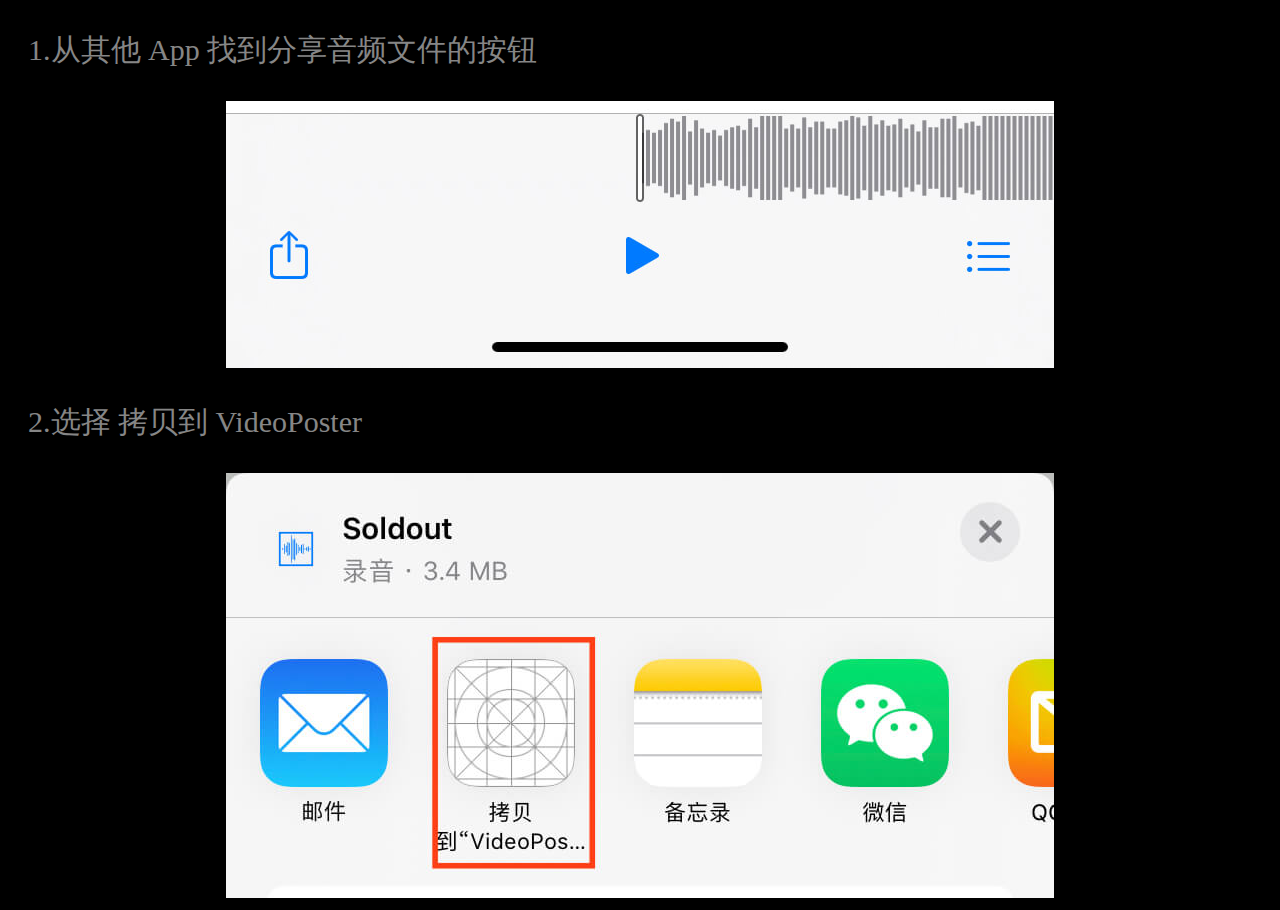
<file: VideoPoster/ShareTeach/index.html>
<!DOCTYPE html>
<html lang="en">
<head>
    <meta charset="UTF-8">
    <title>App Share</title>
    <link rel="stylesheet" href="../css/styleCss.css">
</head>
<body>
<p class="normalText">
    1.从其他 App 找到分享音频文件的按钮
</p>
<div class="center">
    <img src="../imgs/share/share_1.jpg">
</div>
<p class="normalText">
    2.选择 拷贝到 VideoPoster
</p>
<div class="center">
    <img src="../imgs/share/share_2.jpg">
</div>

</body>
</file>
<file: yhlStyle.css>
body{
    padding-left: 20px;
    padding-right: 20px;
}

p{
    color:#868686;
    font-size:30px;
}

h2{
    font-size:45px;
    height: 50px;
}

a{
    text-decoration:none;
    color:#7acece;
}

.centerText {
    text-align:center;
}


.lineone {
    height: 50px;
    width: 100%;
}

.lineTwo {
    height: 15px;
    width: 100%;
}

.emptyIndex {
    text-indent: 2em;
}
</file>
<file: PrivacyPolicy/yhlStyle.css>
body{
    padding-top: 40px;
    padding-left: 20px;
    padding-right: 20px;
    padding-bottom: 50px;
}

p{
    color:#868686;
    font-size:30px;
}

h2{
    font-size:45px;
    height: 50px;
}

h3{
    font-size:35px;
    height: 45px;
}

a{
    text-decoration:none;
    color: #7acece;
}
.centerText {
    text-align:center;
}


.lineone {
    height: 50px;
    width: 100%;
}

.lineTwo {
    height: 15px;
    width: 100%;
}

.emptyIndex {
    text-indent: 2em;
}
</file>
<file: TermsofService/yhlStyle.css>
body{
    padding-top: 40px;
    padding-left: 20px;
    padding-right: 20px;
    padding-bottom: 50px;
}

p{
    color:#868686;
    font-size:30px;
}

h2{
    font-size:45px;
    height: 50px;
}

h3{
    font-size:35px;
    height: 45px;
}

a{
    text-decoration:none;
    color: #7acece;
}
.centerText {
    text-align:center;
}


.lineone {
    height: 50px;
    width: 100%;
}

.lineTwo {
    height: 15px;
    width: 100%;
}

.emptyIndex {
    text-indent: 2em;
}
</file>
<file: VideoPoster/css/styleCss.css>
p{
    color:#868686;
    font-size:30px;
    padding-left: 20px;
    padding-right: 20px;
}

body{
    background-color: black;
}

.center {
    text-align: center;
}
</file>
